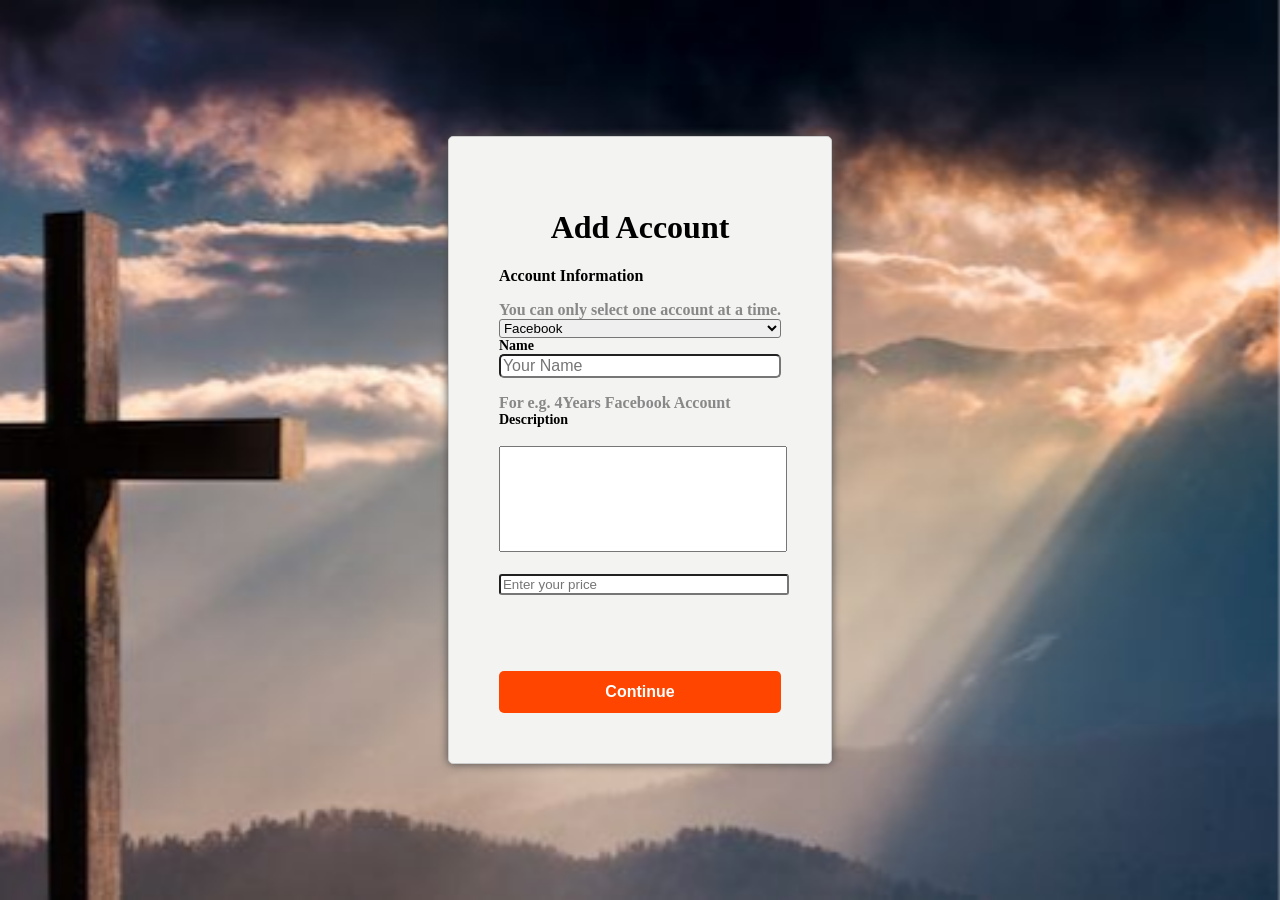
<file: Assignment III/index.html>
<!DOCTYPE html>
<html lang="en">
<head>
    <meta charset="UTF-8">
    <meta name="viewport" content="width=device-width, initial-scale=1.0">
    <title>Add Account</title>
    <link rel="stylesheet" href="style.css">
</head>

<body>
    <img src="p.jpg"  class="background-image">
    <div class="container">
    

 <h1>Add Account</h1>
  <strong>Account Information</strong>
  <br>
    <p class="subtitle">You can only select one account at a time.</p>

    <select name="Text" id="choice">
        <option value="Facebook">Facebook</option>
        <option value="Twitter">X</option>
        <option value="Instagram">Instagram</option>
        <option value="TikTok">TikTok</option>
        <option value="Snapchat">Snapchat</option>
    </select>


        <div class="name">
            <label for="text">Name</label>
            <input type="text" class="input-field" placeholder="Your Name">
            <p class="hint">For e.g. 4Years Facebook Account</p>

        <div class="name">
            <label for="Description">Description</label>
            <br>
            <textarea name="Description" class="description"></textarea>

            <div class="price">
            <br>
            <input type="number" class="price" placeholder="Enter your price">
            </div>
       
        </div>
        
        </div>
        <br><br>
         <button>Continue</button>
    </div>
   
   
    
</body>
</html>
</file>
<file: Assignment III/style.css>
body{
    display: flex;
    justify-content: center;
    align-items: center;
    padding: 0;
    margin: 0;
    height: 100vh;
    border-radius: 10px;
    font-weight: bold; 
}
.background-image{
    position: fixed;
    top: 0;
    left: 0;
    width: 100%;
    height: 100%;
    object-fit: cover;
    z-index: -1;

}
h1{
   text-align: center;
}
.container{
    background-color: rgb(243, 243, 241);
    border: 1px solid #ccc;
    border-radius: 5px;
    padding: 50px;
    max-width: auto;
    margin: auto;
    box-shadow: 0 0 10px #4e4d4d;

}
label{
    display: block;
    font-weight: auto;
    font-size: 14px;
    margin-bottom: auto;
}
.name{
    margin-bottom: 20px;
    width: 100%;
}
#choice{
    align-items: auto;
    height: auto;
    width: 100%;
    border-radius: 3px;
}
.description{
    resize: none;
    height: 100px;
    width: 100%;
}
.input-field{
    padding: auto;
    border-radius: 5px;
    font-size: 16px;
    width: 100%;
    height: auto;
    box-sizing: border-box;
    font-size: auto;
}
.subtitle, .hint{
    font-size: auto;
    margin-bottom: auto;
    color: #888;
}
.price{
    margin-bottom: 20px;
    width: 100%;
    border-radius: 3px;
}


button{
    padding: 12px;
    font-weight: bold;
    font-size: 16px;
    background-color: orangered;
    border: none;
    border-radius:5px;
    color: white;
    font-weight: bold;
    width: 100%;
}
</file>
